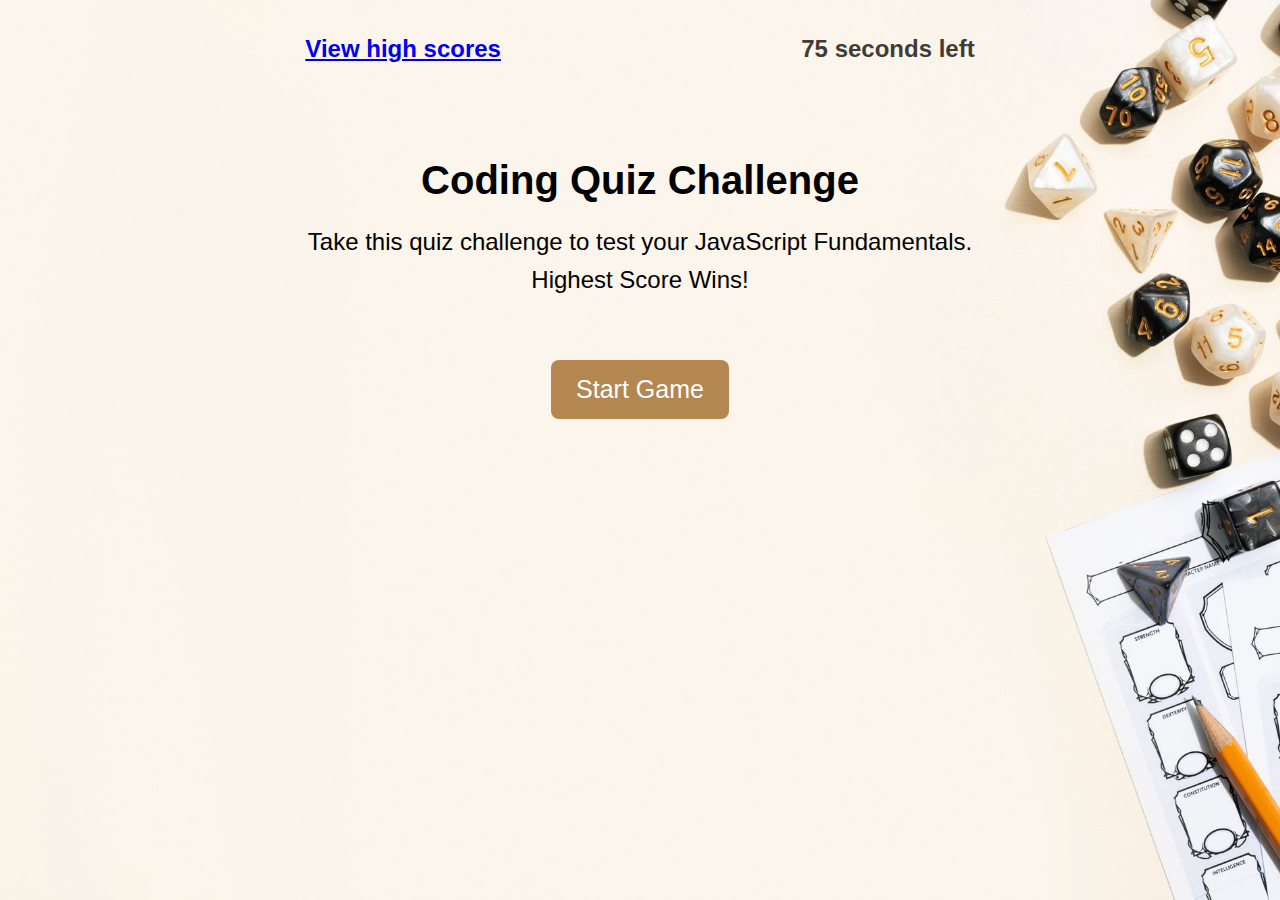
<file: index.html>
<!DOCTYPE html>
<html lang="en">
  <head>
    <meta charset="UTF-8" />
    <meta name="viewport" content="width=device-width, initial-scale=1.0" />
    <meta http-equiv="X-UA-Compatible" content="ie=edge" />
    <title>Code-Quiz</title>
    <link rel="stylesheet" href="./assets/style.css">
    <link rel="stylesheet" href="./assets/reset.css">
  </head>
  <body>

     <!-- Header -->
    <header>
        <section class="header">
            <div>
                <ul>
                    <li><a href= highscores.html #highscores>View high scores</a></li>
                    <span id="seconds">75 seconds left</span> 
                </ul>
            </div>
    </header>

    <!-- Start Quiz -->
    <section>
        <section id = "start" class = "start">
        <h1>Coding Quiz Challenge</h1>
        <p>Take this quiz challenge to test your JavaScript Fundamentals.</p>
        <p>Highest Score Wins!</p>
        <div class = "btn-container">
        <button id="startBtn" class="btn">Start Game</button>
        </div>

    </section>

    <!-- Quiz -->
    <section> 
        <section id = "quiz" style ="display: none">
        <div class="questions" id="questions"></div>
        <div class="answers" id="answers"></div>
        <div class="checker" id="checker"></div>
    </section>

    <section>
        <section id = "finish" style ="display: none">
        <h1>All done!</h1>
        <span id="score">Your final score is:</span>
        <div class ="initials">
        <input placeholder="initials" id="initials" />
        </div>
        <div class = "btn-container">
        <button id="submitBtn" class="btn">Submit</button>
        </div>

    </section>


    <script src="./assets/script.js"></script>

</body>
    </html>
</file>
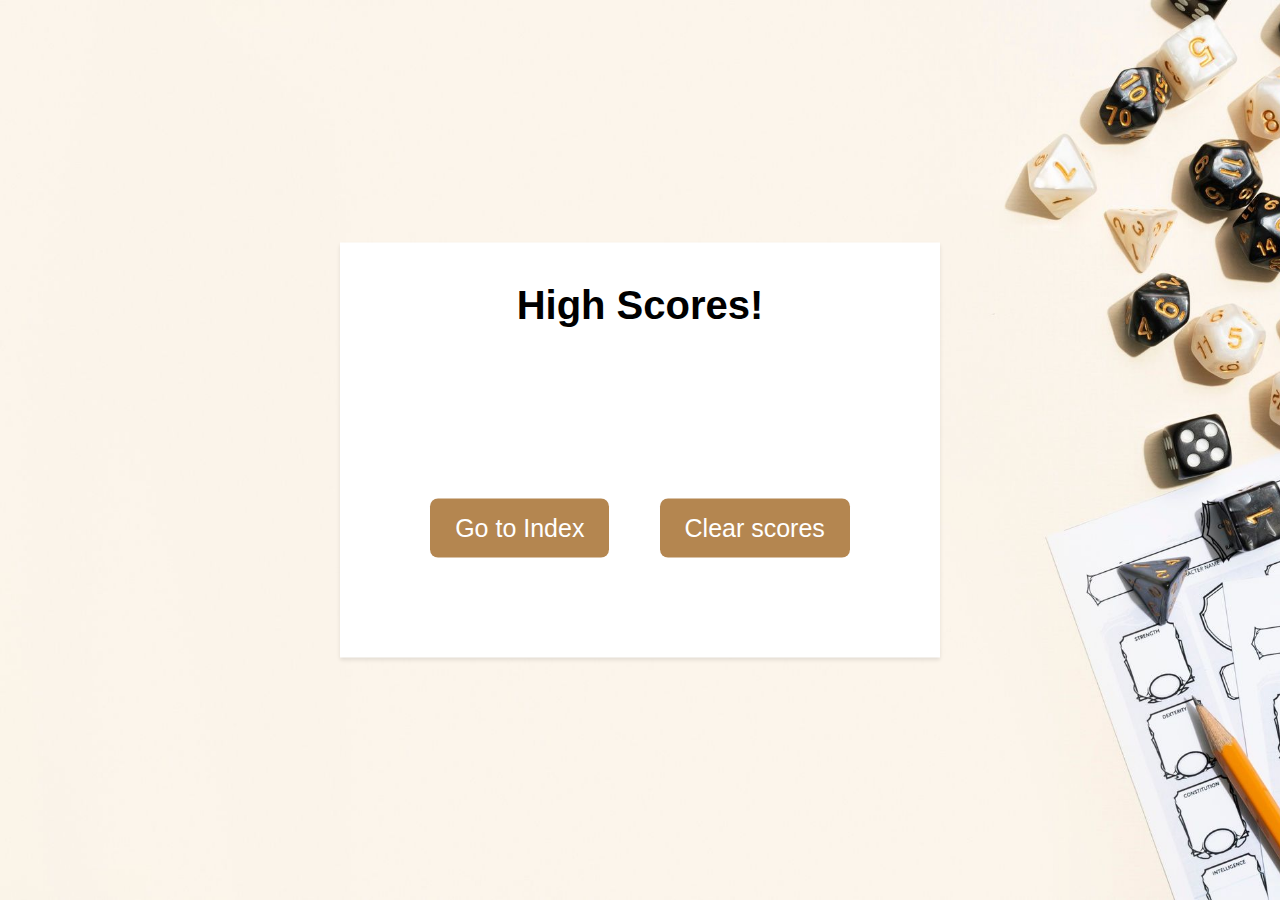
<file: highscores.html>
<!DOCTYPE html>
<html lang="en">
  <head>
    <meta charset="UTF-8" />
    <meta name="viewport" content="width=device-width, initial-scale=1.0" />
    <meta http-equiv="X-UA-Compatible" content="ie=edge" />
    <title>High-scores</title>
    <link rel="stylesheet" href="./assets/scoreStyle.css">
    <link rel="stylesheet" href="./assets/reset.css">
    
</head>


<body>
    <section>
        <section id ="highscores" class = "highscores">
        <h1>High Scores!</h1>
        <div class="details" id="details"></div>
        <div class = "btn-container">
        <a href="index.html"><button id="goBackBtn" class="btn">Go to Index</button></a>
        <button id="clearBtn" class="btn">Clear scores</button>
        </div>
    </section>

    
    <script src="./assets/script1.js"></script>
</body>
    </html>
</file>
<file: assets/style.css>
body {
  font-family: 'Roboto', sans-serif;
  background: #FBFCFE;
  background-image: url(image1.jpeg);
  background-size: cover;
  height: 100vh;

}
/* === HEADER === */

/* Style the header with font and colors */
.header {
  padding: 20px;
  color: #413b35;
  
}

/* Style the header with no bullet points */
.header ul {
  display: flex;
  justify-content: space-evenly;
  list-style-type: none;
  
}

/* Style the ul li with colour and display */
.header ul li {
  font-weight: bold;
  font-size: 150%;
  padding: 15px;
  
}

/* Style seconds span with font and padding */
#seconds {
  font-weight: bold;
  font-size: 150%;
  padding: 15px;
}

/* === Start Quiz Page === */

/* Style the start heading with font and display */
.start h1 {
  font-weight: bold;
  padding: 20px;
  font-size: 250%;
  display: flex;
  justify-content: center;
  margin-top: 40px;
}

/* Style the start paragraph with font and display */
.start p{
  font-size: 150%;
  padding: 5px;
  display: flex;
  justify-content: center;
}

/* Style "Start Game" button with display */
.btn-container {
  display: flex;
  justify-content: center;
  align-items: center;
  height: 20vh; /* Set height to 100% of viewport height for vertical centering */
}

/* Style button class with color, cursor and display */
.btn {
  padding: 15px 25px;
  background-color: #b48650;
  color: #fff;
  border: none;
  cursor: pointer;
  font-size: 25px;
  transition: background-color 0.3s;
  border-radius: 8px;
}

/* Style button hover with a shadow */
.btn:hover,
.btn:hover:hover.btn {
  box-shadow: inset 0px 0px 8px rgb(228, 175, 96), 0 0 15px rgb(228, 175, 96);
}

/* Style quiz id with color and display */
#quiz {
  width: 600px;
  padding: 20px;
  display: flex;
  flex-direction: column;
  justify-content: center;
  align-items: center;
  background-color: #fff;
  box-shadow: 0 2px 4px rgba(0, 0, 0, 0.1);
  position: absolute;
  top: 50%;
  left: 50%;
  transform: translate(-50%, -50%);
 
}

/* Style questions id with font and display */
#questions {
  font-weight: bold;
  padding: 20px;
  font-size: 200%;
  display: flex;
  justify-content: center;
}

/* Style answers id with font, color and display */
#answers {
  padding: 40px;
  font-size: 150%;
  background-color:  #FBFCFE;
}

/* Style hover over the answers with a background color */
#answers :hover {
  background-color:  rgb(228, 175, 96);
}

/* Style checkers id with font, color and display */
#checker {
  padding: 40px;
  font-size: 150%;
  display: flex;
  justify-content: center;
  font-weight: bold;
  color: #413b35;

}

/* Style finish id with colour and display */

#finish {
  width: 600px;
  padding: 20px;
  display: flex;
  justify-content: center;
  background-color: #fff;
  box-shadow: 0 2px 4px rgba(0, 0, 0, 0.1);
  position: absolute;
  top: 50%;
  left: 50%;
  transform: translate(-50%, -50%);
 
}

/* Style finish header with colour and display */
#finish h1 {
  font-weight: bold;
  padding: 20px;
  font-size: 250%;
  margin-top: 40px;
  display: flex;
  justify-content: center;
}

/* Style finish paragraph with font and display */
#finish p{
  font-size: 150%;
  padding: 5px;
  display: flex;
  justify-content: center;

}

/* Style score id with font and display */
#score {
  font-size: 150%;
  padding: 5px;
  display: flex;
  justify-content: center;
}

/* Style initials input with font and display */
.initials {
  font-size: 150%;
  padding: 15px;
  display: flex;
  justify-content: center;
  
}
</file>
<file: assets/scoreStyle.css>
body {
  font-family: 'Roboto', sans-serif;
  background: #FBFCFE;
  background-image: url(image1.jpeg);
  background-size: cover;
  height: 100vh;
}

/* === High Score Page === */

  /* Style highscores section with display properties */
 
  .highscores {
    width: 600px;
    padding: 20px;
    background-color: #fff;
    box-shadow: 0 2px 4px rgba(0, 0, 0, 0.1);
    position: absolute;
    top: 50%;
    left: 50%;
    transform: translate(-50%, -50%);
    text-align: center;
  }
  
  
 /* Style highscores header with font and display properties */
  .highscores h1 {
    font-weight: bold;
    padding: 20px;
    font-size: 250%;
    display: flex;
     justify-content: center;

  }

  /* Style highscore details (initials & score)  with font and display properties */
  .details {
    font-size: 150%;
    padding: 5px;
    display: column;
    padding: 30px;
    margin: 10px 0;

  }

  /* Style button container with display properties */
  .btn-container {
    display: flex;
    justify-content: space-evenly;
    align-items: center;
    height: 20vh; /* Set height to 100% of viewport height for vertical centering */
    margin: 20px;
  }
  
  /* Style button class with color, cursor and display */
  .btn {
    padding: 15px 25px;
    background-color: #b48650;
    color: #fff;
    border: none;
    cursor: pointer;
    font-size: 25px;
    transition: background-color 0.3s;
    border-radius: 8px;
  }
  
  /* Style button hover with a shadow */
  
  .btn:hover,
  .btn:hover:hover.btn {
    box-shadow: inset 0px 0px 8px rgb(228, 175, 96), 0 0 15px rgb(228, 175, 96);
  }
</file>
